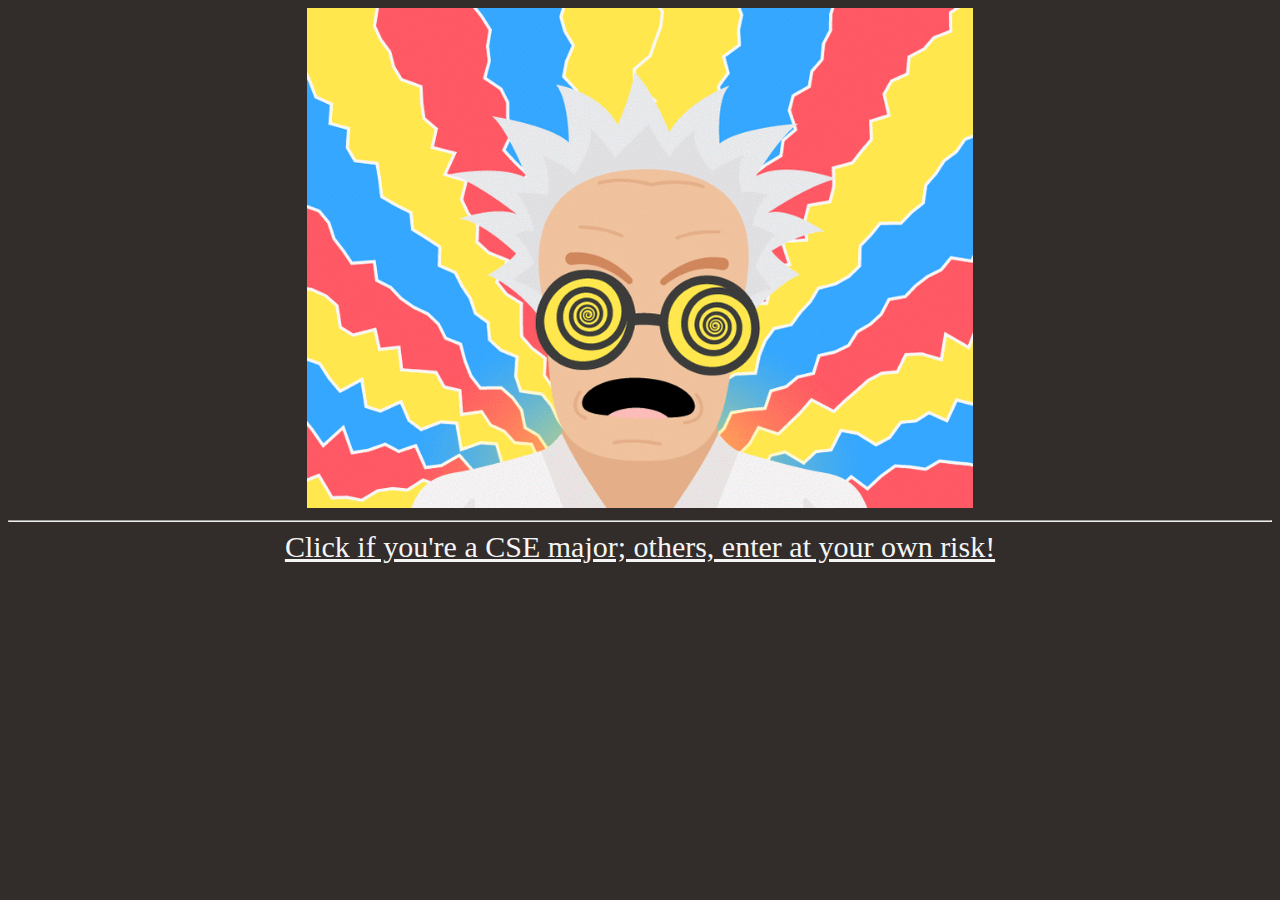
<file: index.html>
<!DOCTYPE html>
<html lang="en">
<head>
    <meta charset="UTF-8">
    <link rel="stylesheet" href="styleindex.css">
    <title>i'm mad</title>
</head>
<body class="frontstyle">
    <div>
    <img src="./mad-scientist.gif" height="500" alt="crazy einstein"/>
</div>
  <hr />
  <a class="scientist"  href="./meme.html">Click if you're a CSE major; others, enter at your own risk!</a>
</body>
</html>
</file>
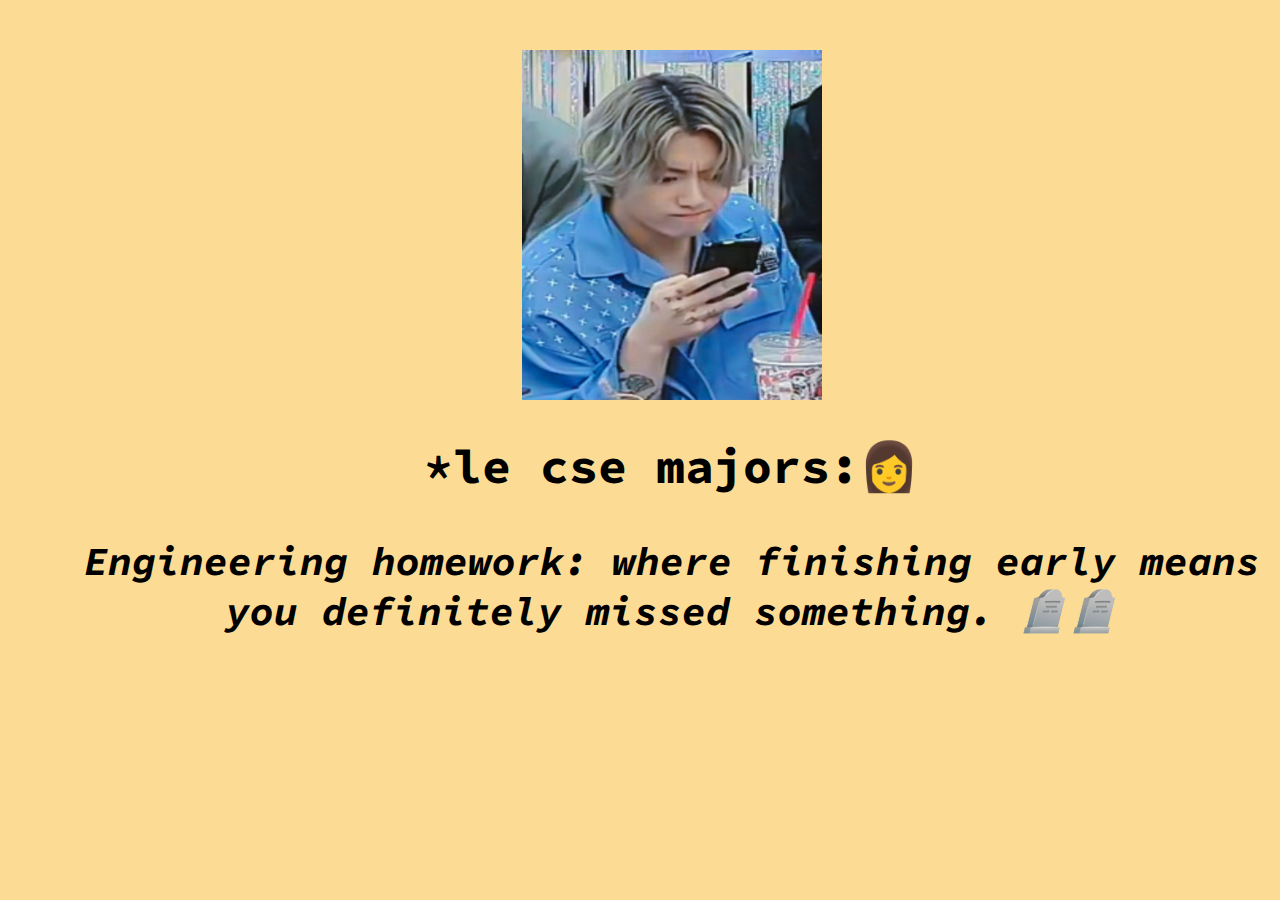
<file: meme.html>
<!DOCTYPE html>
<html lang="en">
<head>
    <meta charset="UTF-8">
    <meta http-equiv="X-UA-Compatible" content="IE=edge">
    <meta name="viewport" content="width=device-width, initial-scale=1.0">
    <title>Engineering meme😂</title>
    <link rel="stylesheet" href="style.css">
    <link rel="preconnect" href="https://fonts.googleapis.com">
    <link rel="preconnect" href="https://fonts.gstatic.com" crossorigin>
    <link href="https://fonts.googleapis.com/css2?family=Source+Code+Pro:ital,wght@0,200..900;1,200..900&display=swap" rel="stylesheet">
</head>
<body>
    <div class="meme">
        <img class="pic" src="./image.jpeg"height=350 width="300" alt="bts"/>
        <h1>*le cse majors:👩</h1>
        <p class="answer
        ">
           <b><i>Engineering homework: where finishing early means you definitely missed something.
            🪦🪦
           </i></b> 
        </p>
    </div>

</body>
</html>
</file>
<file: styleindex.css>
.frontstyle{
    background-color: #322C2B;
}
body{
    text-align: center;
}
.scientist{
    font-size: 30px;
    color:whitesmoke
}
</file>
<file: style.css>
body{
    background-color: #FCDC94;
}
h1{
    font-size: 3rem;
}

.meme{
    font-family: "Source Code Pro", monospace;
    text-align:center;
    margin-left: 5%;
    margin-top:50px;
}
.answer{
    font-size:40px
    
}
</file>
